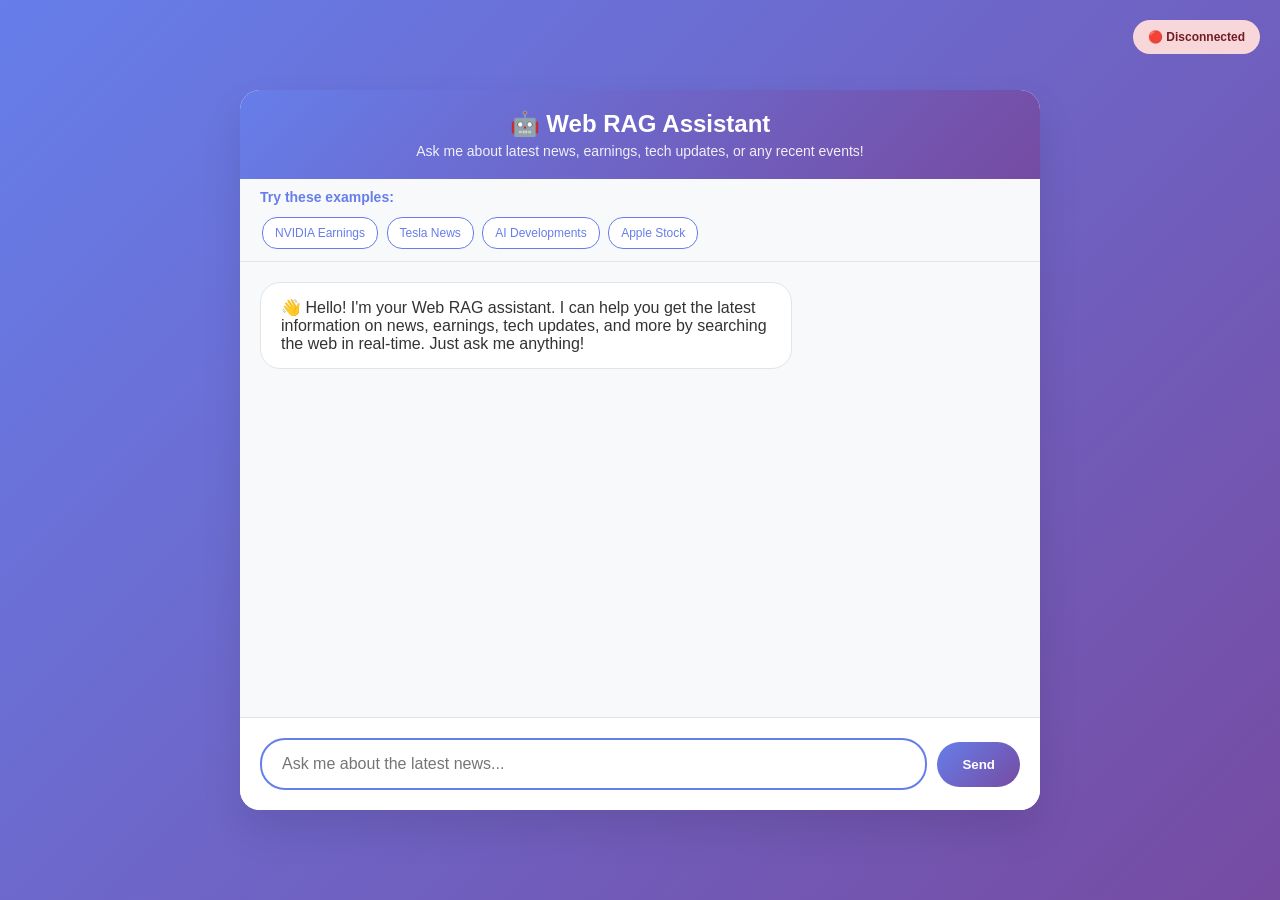
<file: clients/demo/index.html>
<!DOCTYPE html>
<html lang="en">
<head>
    <meta charset="UTF-8">
    <meta name="viewport" content="width=device-width, initial-scale=1.0">
    <title>Web RAG Chat Demo</title>
    <style>
        * {
            margin: 0;
            padding: 0;
            box-sizing: border-box;
        }
        
        body {
            font-family: -apple-system, BlinkMacSystemFont, 'Segoe UI', Roboto, sans-serif;
            background: linear-gradient(135deg, #667eea 0%, #764ba2 100%);
            height: 100vh;
            display: flex;
            align-items: center;
            justify-content: center;
        }
        
        .chat-container {
            width: 90%;
            max-width: 800px;
            height: 80vh;
            background: white;
            border-radius: 20px;
            box-shadow: 0 20px 40px rgba(0,0,0,0.1);
            display: flex;
            flex-direction: column;
            overflow: hidden;
        }
        
        .chat-header {
            background: linear-gradient(135deg, #667eea 0%, #764ba2 100%);
            color: white;
            padding: 20px;
            text-align: center;
        }
        
        .chat-header h1 {
            font-size: 24px;
            margin-bottom: 5px;
        }
        
        .chat-header p {
            opacity: 0.9;
            font-size: 14px;
        }
        
        .chat-messages {
            flex: 1;
            overflow-y: auto;
            padding: 20px;
            background: #f8f9fa;
        }
        
        .message {
            margin-bottom: 20px;
            animation: slideIn 0.3s ease-out;
        }
        
        @keyframes slideIn {
            from {
                opacity: 0;
                transform: translateY(10px);
            }
            to {
                opacity: 1;
                transform: translateY(0);
            }
        }
        
        .message.user {
            text-align: right;
        }
        
        .message-bubble {
            display: inline-block;
            max-width: 70%;
            padding: 15px 20px;
            border-radius: 20px;
            word-wrap: break-word;
        }
        
        .user .message-bubble {
            background: linear-gradient(135deg, #667eea 0%, #764ba2 100%);
            color: white;
        }
        
        .assistant .message-bubble {
            background: white;
            color: #333;
            border: 1px solid #e1e5e9;
        }
        
        .sources {
            margin-top: 10px;
            padding: 10px;
            background: #f0f7ff;
            border-radius: 10px;
            border-left: 4px solid #667eea;
        }
        
        .sources h4 {
            color: #667eea;
            margin-bottom: 8px;
            font-size: 14px;
        }
        
        .source-link {
            display: block;
            color: #667eea;
            text-decoration: none;
            padding: 4px 0;
            font-size: 13px;
        }
        
        .source-link:hover {
            text-decoration: underline;
        }
        
        .chat-input {
            padding: 20px;
            background: white;
            border-top: 1px solid #e1e5e9;
        }
        
        .input-container {
            display: flex;
            gap: 10px;
            align-items: center;
        }
        
        .chat-input input {
            flex: 1;
            padding: 15px 20px;
            border: 2px solid #e1e5e9;
            border-radius: 25px;
            font-size: 16px;
            outline: none;
            transition: border-color 0.2s;
        }
        
        .chat-input input:focus {
            border-color: #667eea;
        }
        
        .send-btn {
            padding: 15px 25px;
            background: linear-gradient(135deg, #667eea 0%, #764ba2 100%);
            color: white;
            border: none;
            border-radius: 25px;
            cursor: pointer;
            font-weight: 600;
            transition: transform 0.2s;
        }
        
        .send-btn:hover {
            transform: translateY(-2px);
        }
        
        .send-btn:disabled {
            opacity: 0.6;
            cursor: not-allowed;
            transform: none;
        }
        
        .loading {
            display: flex;
            align-items: center;
            gap: 8px;
            color: #667eea;
            font-style: italic;
        }
        
        .spinner {
            width: 20px;
            height: 20px;
            border: 2px solid #e1e5e9;
            border-top: 2px solid #667eea;
            border-radius: 50%;
            animation: spin 1s linear infinite;
        }
        
        @keyframes spin {
            0% { transform: rotate(0deg); }
            100% { transform: rotate(360deg); }
        }
        
        .example-queries {
            padding: 10px 20px;
            background: #f8f9fa;
            border-bottom: 1px solid #e1e5e9;
        }
        
        .example-queries h4 {
            color: #667eea;
            margin-bottom: 10px;
            font-size: 14px;
        }
        
        .example-btn {
            display: inline-block;
            margin: 2px;
            padding: 8px 12px;
            background: white;
            border: 1px solid #667eea;
            color: #667eea;
            border-radius: 15px;
            font-size: 12px;
            cursor: pointer;
            transition: all 0.2s;
        }
        
        .example-btn:hover {
            background: #667eea;
            color: white;
        }
        
        .status-indicator {
            position: fixed;
            top: 20px;
            right: 20px;
            padding: 10px 15px;
            border-radius: 20px;
            font-size: 12px;
            font-weight: 600;
        }
        
        .status-indicator.connected {
            background: #d4edda;
            color: #155724;
        }
        
        .status-indicator.disconnected {
            background: #f8d7da;
            color: #721c24;
        }
    </style>
</head>
<body>
    <div class="chat-container">
        <div class="chat-header">
            <h1>🤖 Web RAG Assistant</h1>
            <p>Ask me about latest news, earnings, tech updates, or any recent events!</p>
        </div>
        
        <div class="example-queries">
            <h4>Try these examples:</h4>
            <span class="example-btn" onclick="sendExample('What are the latest NVIDIA earnings?')">NVIDIA Earnings</span>
            <span class="example-btn" onclick="sendExample('Recent Tesla news?')">Tesla News</span>
            <span class="example-btn" onclick="sendExample('Latest AI developments this week?')">AI Developments</span>
            <span class="example-btn" onclick="sendExample('Apple stock performance today?')">Apple Stock</span>
        </div>
        
        <div class="chat-messages" id="messages">
            <div class="message assistant">
                <div class="message-bubble">
                    👋 Hello! I'm your Web RAG assistant. I can help you get the latest information on news, earnings, tech updates, and more by searching the web in real-time. Just ask me anything!
                </div>
            </div>
        </div>
        
        <div class="chat-input">
            <div class="input-container">
                <input type="text" id="messageInput" placeholder="Ask me about the latest news..." maxlength="500">
                <button class="send-btn" id="sendBtn" onclick="sendMessage()">Send</button>
            </div>
        </div>
    </div>
    
    <div class="status-indicator connected" id="statusIndicator">
        🟢 Connected
    </div>

    <script>
        const messagesContainer = document.getElementById('messages');
        const messageInput = document.getElementById('messageInput');
        const sendBtn = document.getElementById('sendBtn');
        const statusIndicator = document.getElementById('statusIndicator');
        
        const GATEWAY_URL = window.location.origin.includes('localhost') 
            ? 'http://localhost:8000' 
            : window.location.origin.replace('3000', '8000');
        
        // Auto-resize input and handle Enter key
        messageInput.addEventListener('keypress', function(e) {
            if (e.key === 'Enter' && !e.shiftKey) {
                e.preventDefault();
                sendMessage();
            }
        });
        
        function addMessage(content, isUser = false, sources = []) {
            const messageDiv = document.createElement('div');
            messageDiv.className = `message ${isUser ? 'user' : 'assistant'}`;
            
            let sourcesHtml = '';
            if (sources && sources.length > 0) {
                sourcesHtml = `
                    <div class="sources">
                        <h4>📚 Sources (${sources.length}):</h4>
                        ${sources.map(source => `
                            <a href="${source.url}" target="_blank" class="source-link">
                                ${source.title || source.url} ${source.published_at ? `(${new Date(source.published_at).toLocaleDateString()})` : ''}
                            </a>
                        `).join('')}
                    </div>
                `;
            }
            
            messageDiv.innerHTML = `
                <div class="message-bubble">
                    ${content}
                    ${sourcesHtml}
                </div>
            `;
            
            messagesContainer.appendChild(messageDiv);
            messagesContainer.scrollTop = messagesContainer.scrollHeight;
        }
        
        function addLoadingMessage() {
            const messageDiv = document.createElement('div');
            messageDiv.className = 'message assistant';
            messageDiv.id = 'loadingMessage';
            messageDiv.innerHTML = `
                <div class="message-bubble">
                    <div class="loading">
                        <div class="spinner"></div>
                        Searching the web for latest information...
                    </div>
                </div>
            `;
            
            messagesContainer.appendChild(messageDiv);
            messagesContainer.scrollTop = messagesContainer.scrollHeight;
        }
        
        function removeLoadingMessage() {
            const loadingMsg = document.getElementById('loadingMessage');
            if (loadingMsg) {
                loadingMsg.remove();
            }
        }
        
        async function sendMessage() {
            const message = messageInput.value.trim();
            if (!message) return;
            
            // Add user message
            addMessage(message, true);
            messageInput.value = '';
            
            // Disable send button
            sendBtn.disabled = true;
            sendBtn.textContent = 'Sending...';
            
            // Add loading message
            addLoadingMessage();
            
            try {
                const response = await fetch(`${GATEWAY_URL}/api/v1/chat`, {
                    method: 'POST',
                    headers: {
                        'Content-Type': 'application/json',
                    },
                    body: JSON.stringify({
                        message: message,
                        stream: false
                    })
                });
                
                if (!response.ok) {
                    throw new Error(`HTTP ${response.status}: ${response.statusText}`);
                }
                
                const data = await response.json();
                
                // Remove loading message
                removeLoadingMessage();
                
                // Add assistant response
                const sources = data.sources || [];
                addMessage(data.response, false, sources);
                
                // Update status
                updateStatus('connected');
                
            } catch (error) {
                console.error('Chat error:', error);
                
                // Remove loading message
                removeLoadingMessage();
                
                // Add error message
                addMessage(`❌ Sorry, I encountered an error: ${error.message}. Please try again.`, false);
                
                // Update status
                updateStatus('disconnected');
            } finally {
                // Re-enable send button
                sendBtn.disabled = false;
                sendBtn.textContent = 'Send';
                messageInput.focus();
            }
        }
        
        function sendExample(exampleText) {
            messageInput.value = exampleText;
            sendMessage();
        }
        
        function updateStatus(status) {
            if (status === 'connected') {
                statusIndicator.className = 'status-indicator connected';
                statusIndicator.textContent = '🟢 Connected';
            } else {
                statusIndicator.className = 'status-indicator disconnected';
                statusIndicator.textContent = '🔴 Disconnected';
            }
        }
        
        // Check initial connection
        async function checkConnection() {
            try {
                const response = await fetch(`${GATEWAY_URL}/health`);
                updateStatus(response.ok ? 'connected' : 'disconnected');
            } catch (error) {
                updateStatus('disconnected');
            }
        }
        
        // Check connection on load
        checkConnection();
        
        // Focus input on load
        messageInput.focus();
    </script>
</body>
</html>
</file>
